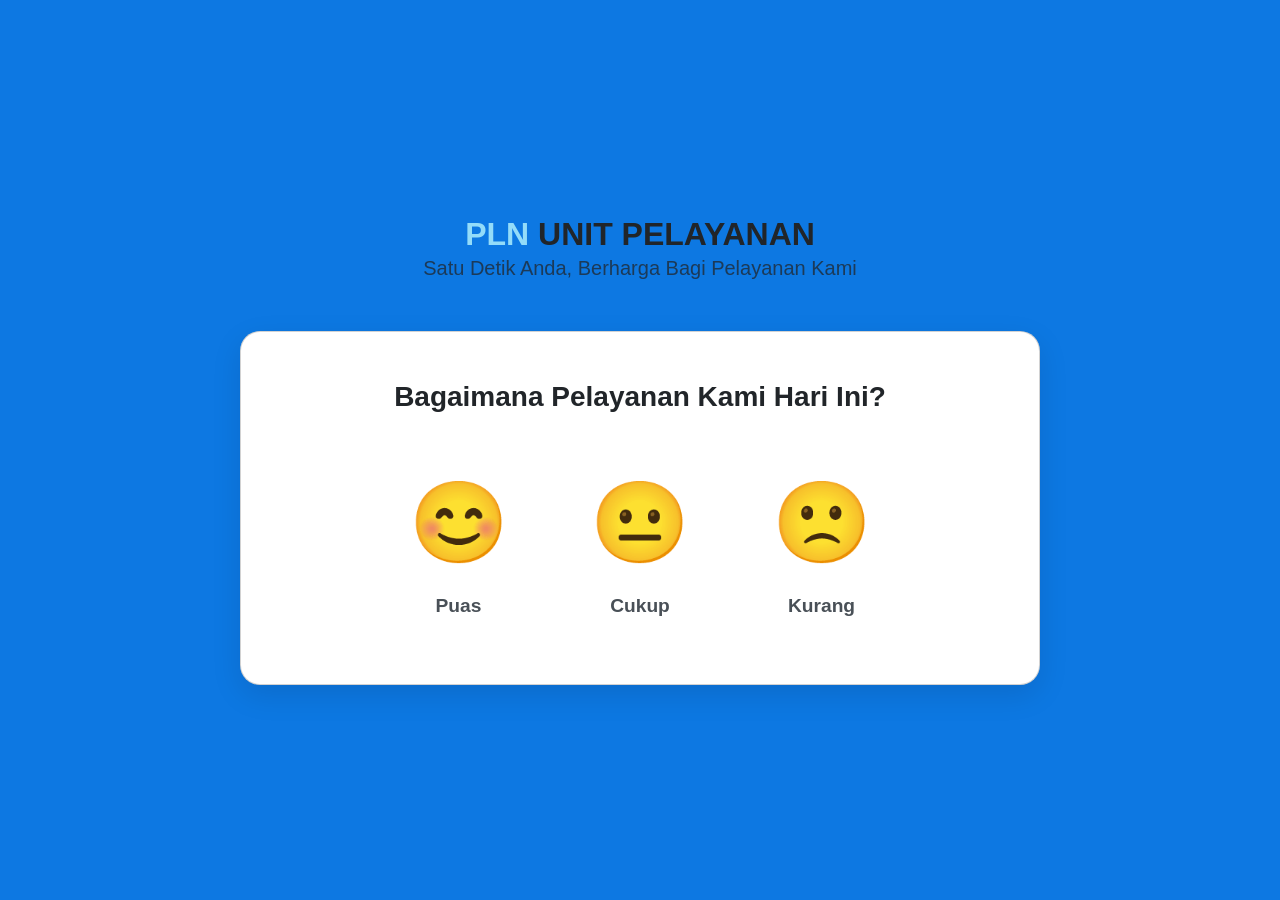
<file: draft.html>
<!DOCTYPE html>
<html lang="id">
<head>
    <meta charset="UTF-8">
    <meta name="viewport" content="width=device-width, initial-scale=1.0">
    <title>Feedback Pelayanan PLN</title>
    <link href="https://cdn.jsdelivr.net/npm/bootstrap@5.3.0/dist/css/bootstrap.min.css" rel="stylesheet">
    <style>
        body { background-color: #0d78e2; font-family: 'Segoe UI', Tahoma, Geneva, Verdana, sans-serif; }
        .pln-blue { color: #93dcf9; }
        .card-feedback {
            border-radius: 20px;
            box-shadow: 0 10px 30px rgba(0,0,0,0.1);
        }
        .btn-emot {
            border: none;
            background: none;
            font-size: 5rem; 
            transition: transform 0.2s;
            cursor: pointer;
        }
        .btn-emot:hover { transform: scale(1.2); }
        .emot-label { font-size: 1.2rem; font-weight: bold; color: #495057; }
    </style>
</head>
<body class="d-flex align-items-center vh-100">

<div class="container text-center">
    <div class="mb-5">
        <h2 class="fw-bold m-0"><span class="pln-blue">PLN</span> UNIT PELAYANAN</h2>
        <p class="text-muted fs-5">Satu Detik Anda, Berharga Bagi Pelayanan Kami</p>
    </div>

    <div class="card card-feedback bg-white p-5 mx-auto" style="max-width: 800px;">
        <h3 class="fw-bold mb-5">Bagaimana Pelayanan Kami Hari Ini?</h3>
        
        <form action="/kirim_feedback" method="POST">
            <div class="row justify-content-center">
                <div class="col-4 col-md-3 mb-3">
                    <button type="submit" name="pilihan" value="Puas" class="btn-emot">😊</button>
                    <div class="emot-label mt-2">Puas</div>
                </div>
                <div class="col-4 col-md-3 mb-3">
                    <button type="submit" name="pilihan" value="Cukup" class="btn-emot">😐</button>
                    <div class="emot-label mt-2">Cukup</div>
                </div>
                <div class="col-4 col-md-3 mb-3">
                    <button type="submit" name="pilihan" value="Kurang" class="btn-emot">🙁</button>
                    <div class="emot-label mt-2">Kurang</div>
                </div>
            </div>
        </form>
    </div>
</div>

</body>
</html>
</file>
